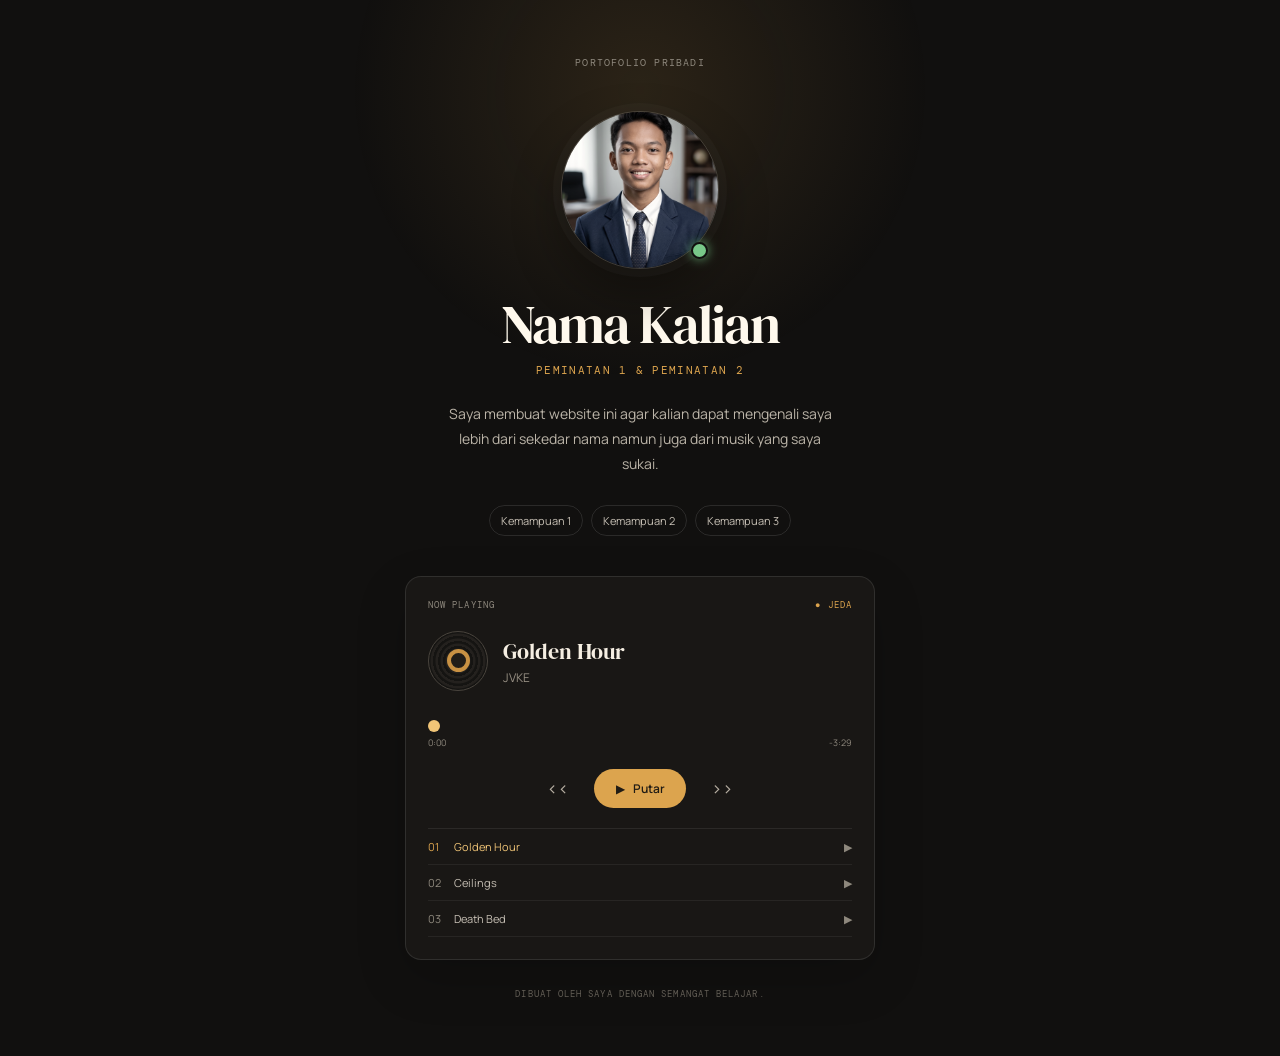
<file: index.html>
<!doctype html>
<html lang="id">
<head>
  <meta charset="UTF-8">
  <meta name="viewport" content="width=device-width, initial-scale=1.0">
  <meta name="description" content="Portofolio Amara Selin">
  <title>Nama Anda — Portofolio</title>
  
  <link rel="preconnect" href="https://fonts.googleapis.com">
  <link rel="preconnect" href="https://fonts.gstatic.com" crossorigin>
  <link rel="stylesheet" href="https://fonts.googleapis.com/css2?family=DM+Mono:wght@400;500&family=DM+Serif+Display:ital@0;1&family=Manrope:wght@400;500;600&display=swap">
  
  <!-- Perbaikan 1: Menghapus garis miring '/' di awal -->
  <link rel="stylesheet" href="style.css">
</head>
<body>
  <main class="page">
    <div class="glow"></div>
    <section class="portfolio" aria-labelledby="name">
      <p class="eyebrow">Portofolio pribadi</p>
      
      <div class="profile-photo">
        <img src="foto profile saya.jpg" alt="Potret saya">
        <span class="online-dot" title="Sedang online"></span>
      </div>
      
      <header class="intro">
        <h1 id="name">Nama Kalian</h1>
        <p class="role">Peminatan 1 &amp; Peminatan 2</p>
        <p class="bio">Saya membuat website ini agar kalian dapat mengenali saya lebih dari sekedar nama namun juga dari musik yang saya sukai.</p>
      </header>
      
      <ul class="skills">
        <li>Kemampuan 1</li>
        <li>Kemampuan 2</li>
        <li>Kemampuan 3</li>
      </ul>
      
      <section class="music-player" aria-label="Pemutar musik">
        <div class="player-heading">
          <span>Now playing</span>
          <span class="live-status">● <span id="status">Jeda</span></span>
        </div>
        
        <div class="song-info">
          <div class="vinyl" id="vinyl"><span></span></div>
          <div>
            <a id="link" target="_blank" rel="noopener"><h2 id="title">Golden Hour</h2></a>
            <p id="artist">JVKE</p>
          </div>
        </div>
        
        <input class="progress" id="progress" type="range" min="0" max="209" value="0" aria-label="Posisi lagu">
        
        <div class="time-row">
          <span id="now">0:00</span>
          <span id="left">-3:29</span>
        </div>
        
        <div class="controls">
          <button class="icon-button" id="prev" type="button" aria-label="Lagu sebelumnya">‹‹</button>
          <button class="play-button" id="play" type="button">▶ <span>Putar</span></button>
          <button class="icon-button" id="next" type="button" aria-label="Lagu berikutnya">››</button>
        </div>
        
        <div class="song-list" id="list" aria-label="Daftar lagu"></div>
      </section>
      
      <p class="footer-note">Dibuat oleh saya dengan semangat belajar.</p>
    </section>
  </main>
  
  <!-- Perbaikan 1 & 2: Menghapus '/' dan membuang duplikasi di akhir -->
  <script type="module" src="script.js"></script>
</body>
</html>
</file>
<file: style.css>
:root {
  font-family: Manrope, Arial, sans-serif;
  color: #f3ede1;
  background: #11100f;
  font-synthesis: none;
}

html {
  scroll-behavior: smooth;
}

body {
  min-width: 320px;
  min-height: 100vh;
  margin: 0;
  background: #11100f;
}

button, input {
  font: inherit;
}

button {
  border: 0;
  cursor: pointer;
}

.page {
  box-sizing: border-box;
  position: relative;
  display: grid;
  min-height: 100vh;
  place-items: center;
  overflow: hidden;
  padding: 56px 20px;
}

.glow {
  position: fixed;
  top: -220px;
  left: 50%;
  width: 620px;
  height: 620px;
  transform: translateX(-50%);
  pointer-events: none;
  background: radial-gradient(circle, rgba(222, 165, 78, .13), transparent 66%);
}

.portfolio {
  position: relative;
  width: min(100%, 470px);
  text-align: center;
  animation: appear .7s ease-out;
}

.eyebrow, .player-heading, .role, .footer-note {
  margin: 0;
  font-family: "DM Mono", monospace;
  letter-spacing: .12em;
  text-transform: uppercase;
}

.eyebrow {
  margin-bottom: 42px;
  color: #8e887d;
  font-size: 10px;
}

.profile-photo {
  position: relative;
  width: 156px;
  height: 156px;
  margin: 0 auto 28px;
  border: 1px solid #ffffff29;
  border-radius: 50%;
  box-shadow: 0 0 0 8px #ffffff06, 0 22px 48px #00000061;
}

.profile-photo img {
  display: block;
  width: 100%;
  height: 100%;
  border-radius: inherit;
  object-fit: cover;
  filter: saturate(.72) sepia(.08);
}

.online-dot {
  position: absolute;
  right: 10px;
  bottom: 9px;
  width: 13px;
  height: 13px;
  border: 2px solid #11100f;
  border-radius: 50%;
  background: #78c889;
  box-shadow: 0 0 11px #78c889cc;
}

.intro h1 {
  margin: 0;
  color: #fff9ed;
  font-family: "DM Serif Display", Georgia, serif;
  font-size: clamp(42px, 10vw, 54px);
  font-weight: 400;
  letter-spacing: -.035em;
  line-height: 1;
}

.role {
  margin-top: 12px;
  color: #dca44e;
  font-size: 11px;
}

.bio {
  max-width: 390px;
  margin: 24px auto 0;
  color: #bbb4a8;
  font-size: 14px;
  line-height: 1.8;
}

.skills {
  display: flex;
  flex-wrap: wrap;
  justify-content: center;
  gap: 8px;
  padding: 0;
  margin: 28px 0 40px;
  list-style: none;
}

.skills li {
  padding: 7px 11px;
  border: 1px solid #ffffff1c;
  border-radius: 999px;
  color: #c7c0b5;
  font-size: 11px;
}

.music-player {
  padding: 22px;
  border: 1px solid #ffffff1a;
  border-radius: 16px;
  background: #191715;
  text-align: left;
  box-shadow: 0 18px 50px #0000002e;
}

.player-heading, .time-row {
  display: flex;
  justify-content: space-between;
  color: #8e887d;
  font-size: 9px;
}

.live-status {
  color: #dca44e;
}

.song-info {
  display: flex;
  align-items: center;
  gap: 15px;
  margin: 20px 0;
}

.vinyl {
  display: grid;
  width: 58px;
  height: 58px;
  flex: 0 0 auto;
  place-items: center;
  border: 1px solid #49443d;
  border-radius: 50%;
  background: repeating-radial-gradient(circle, #24211e 0 2px, #151412 3px 5px);
}

.vinyl span {
  width: 15px;
  height: 15px;
  border: 4px solid #c89143;
  border-radius: 50%;
  background: #211d18;
}

.is-spinning {
  animation: spin 3s linear infinite;
}

.song-info h2 {
  margin: 0;
  color: #f5eee2;
  font-family: "DM Serif Display", Georgia, serif;
  font-size: 22px;
  font-weight: 400;
}

.song-info a {
  text-decoration: none;
}

.song-info p {
  margin: 3px 0 0;
  color: #989084;
  font-size: 12px;
}

/* Bagian ini menggunakan CSS Variable (--progress) yang akan diatur oleh Javascript. Ini teknik yang sangat bagus! */
.progress {
  width: 100%;
  height: 4px;
  margin: 4px 0 8px;
  appearance: none;
  border-radius: 10px;
  outline: none;
  cursor: pointer;
  background: linear-gradient(to right, #dca44e var(--progress), #454038 var(--progress));
}

.progress::-webkit-slider-thumb {
  width: 12px;
  height: 12px;
  appearance: none;
  border: 0;
  border-radius: 50%;
  background: #f1c577;
}

.progress::-moz-range-thumb {
  width: 12px;
  height: 12px;
  border: 0;
  border-radius: 50%;
  background: #f1c577;
}

.controls {
  display: flex;
  align-items: center;
  justify-content: center;
  gap: 18px;
  margin: 20px 0;
}

.icon-button {
  padding: 7px;
  color: #b7afa3;
  background: transparent;
  font-size: 18px;
}

.play-button {
  display: inline-flex;
  align-items: center;
  justify-content: center;
  gap: 8px;
  min-width: 92px;
  padding: 11px 14px;
  border-radius: 999px;
  background: #dca44e;
  color: #201b14;
  font-size: 12px;
  font-weight: 600;
}

.icon-button:hover {
  color: #f5eee2;
}

.play-button:hover {
  background: #edbd70;
}

.song-list {
  border-top: 1px solid #ffffff14;
}

.song-item {
  display: grid;
  grid-template-columns: 26px 1fr auto;
  width: 100%;
  padding: 10px 0;
  border-bottom: 1px solid #ffffff0f;
  color: #8e887d;
  text-decoration: none;
  font-size: 11px;
}

.song-item span:nth-child(2) {
  color: #c7c0b5;
}

.song-item:hover span:nth-child(2),
.song-item.active span:nth-child(2) {
  color: #f1c577;
}

.song-item.active span:first-child {
  color: #dca44e;
}

.footer-note {
  margin: 28px 0 0;
  color: #625d55;
  font-size: 9px;
}

@keyframes spin {
  to { transform: rotate(360deg); }
}

@keyframes appear {
  from { opacity: 0; transform: translateY(15px); }
  to { opacity: 1; transform: translateY(0); }
}

@media (max-width: 420px) {
  .page { padding: 38px 16px; }
  .music-player { padding: 18px; }
  .profile-photo { width: 136px; height: 136px; }
}
</file>
